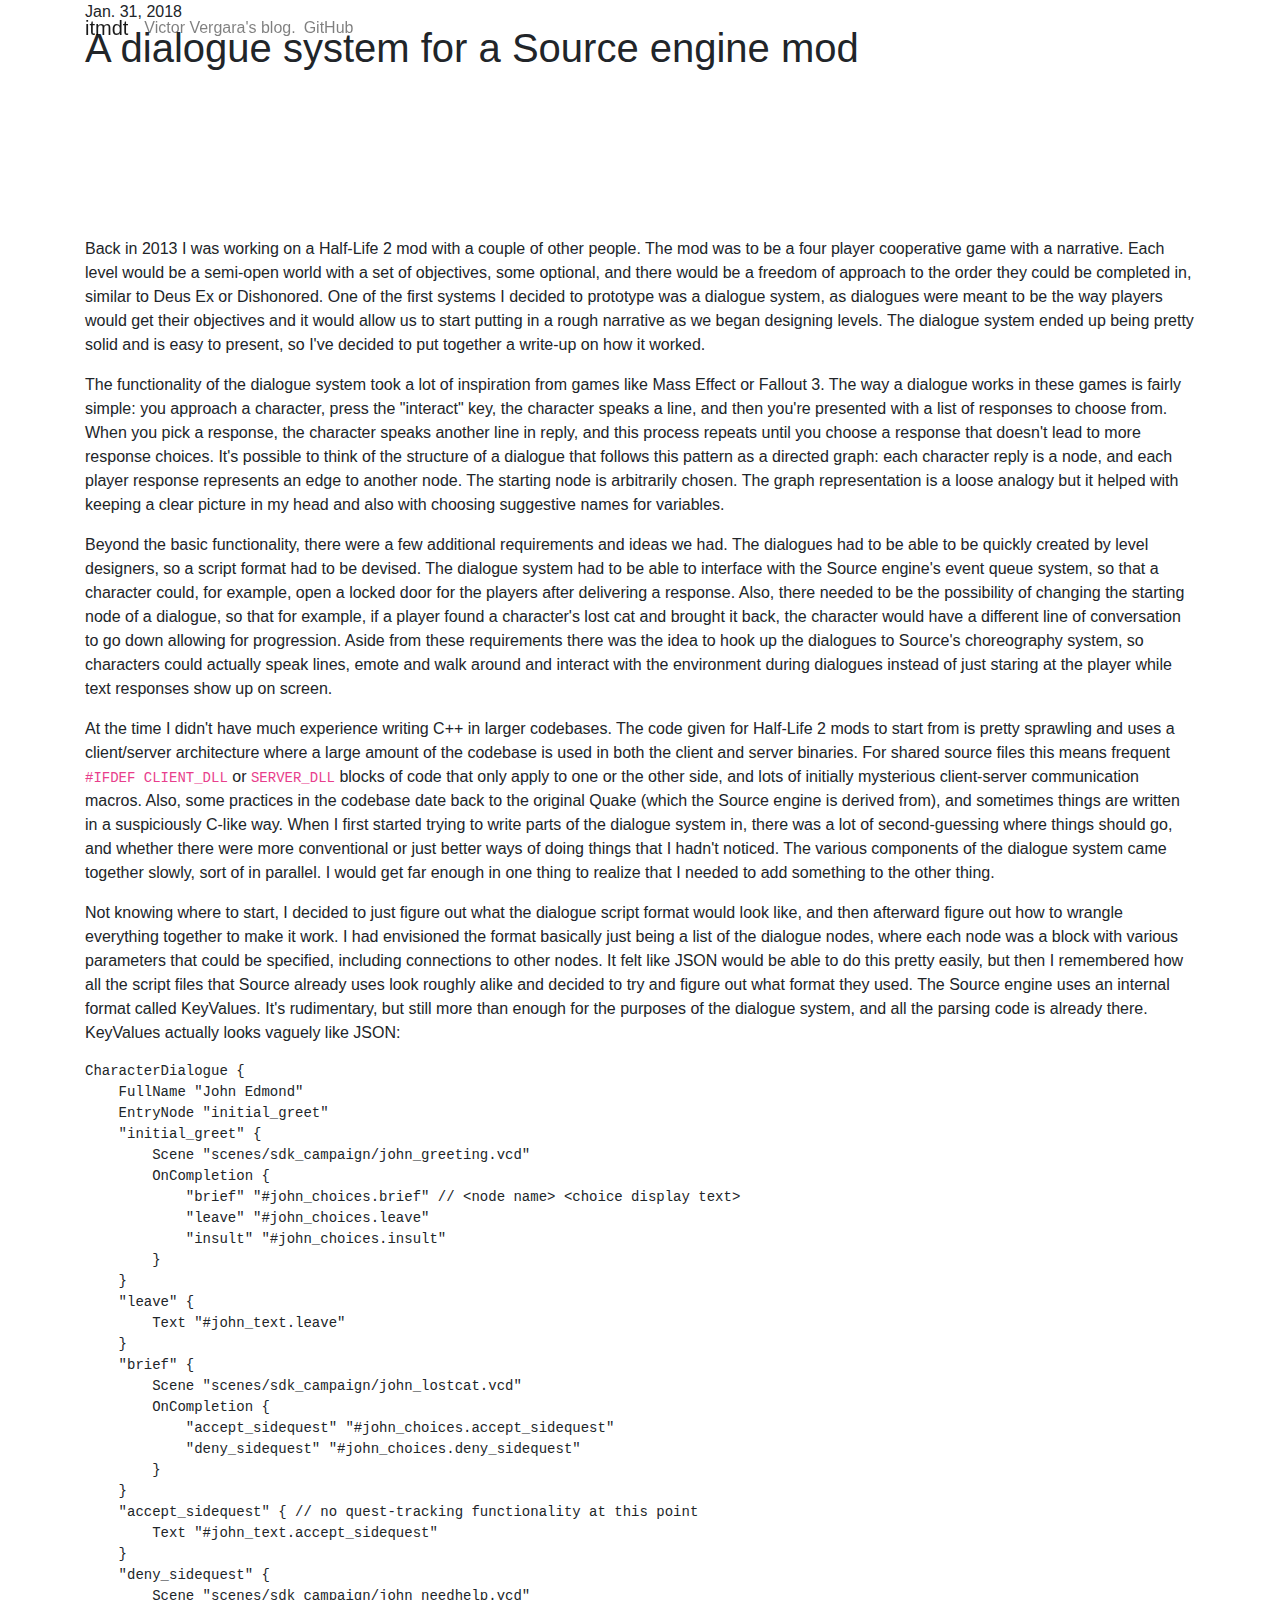
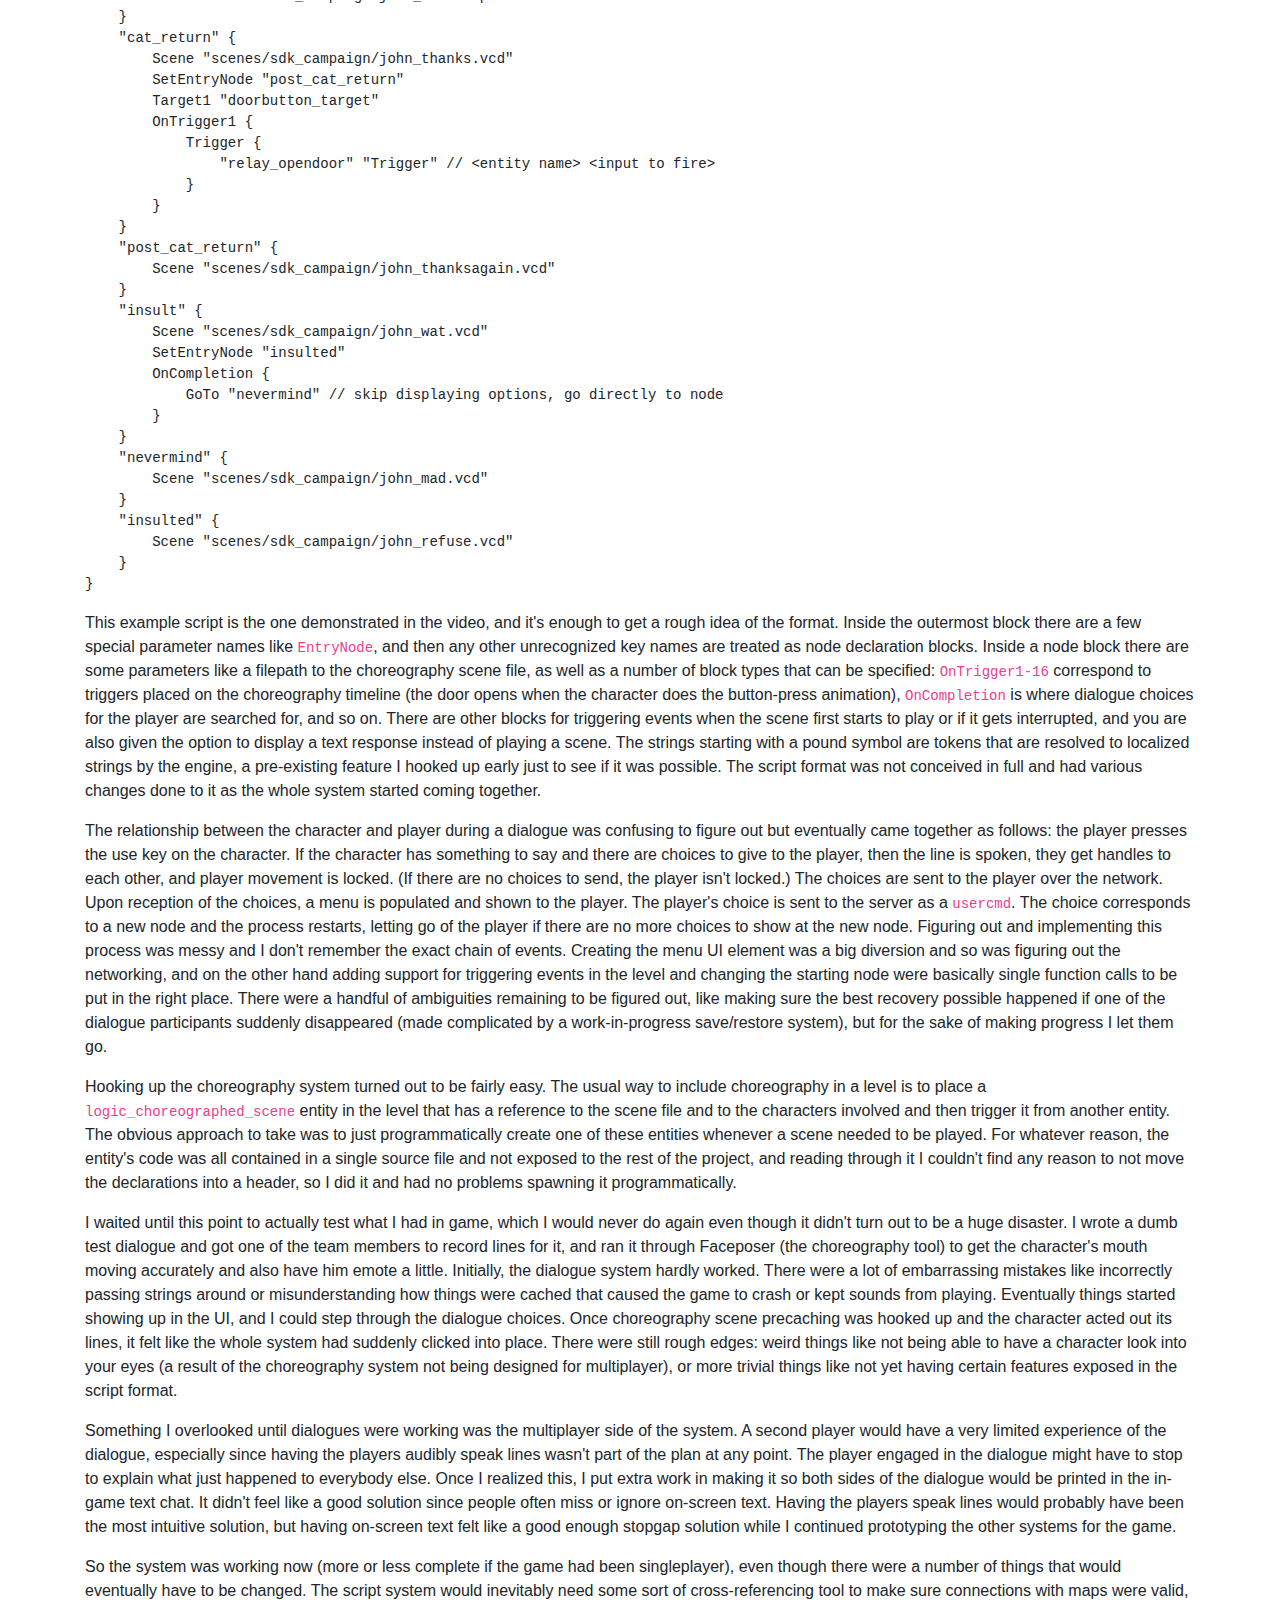
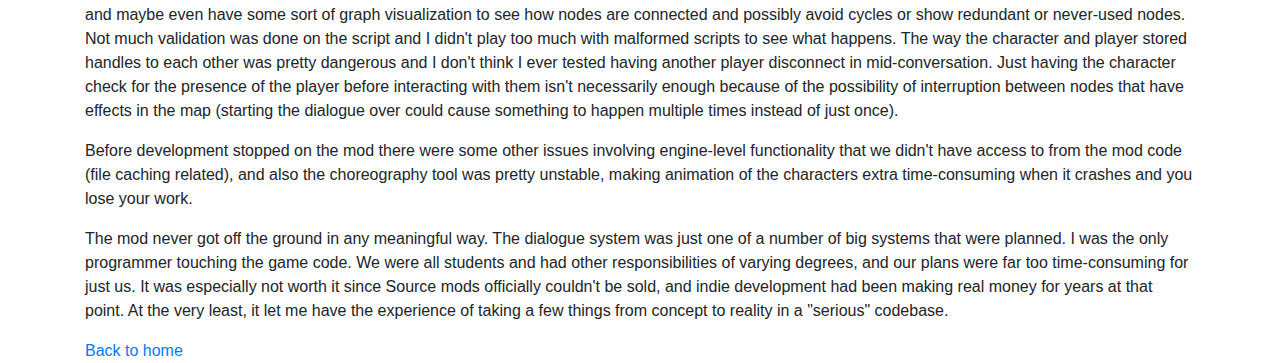
<file: a-dialogue-system-for-a-source-engine-mod.html>
<!DOCTYPE html>
<html lang="english">
    <head>
            <title>A dialogue system for a Source engine mod - itmdt</title>
        <meta charset="utf-8" />
        <meta name="viewport" content="width=device-width, initial-scale=1, shrink-to-fit=no">

        <link rel="stylesheet" href="https://maxcdn.bootstrapcdn.com/bootstrap/4.0.0/css/bootstrap.min.css" integrity="sha384-Gn5384xqQ1aoWXA+058RXPxPg6fy4IWvTNh0E263XmFcJlSAwiGgFAW/dAiS6JXm" crossorigin="anonymous">
        <link rel="stylesheet" type="text/css" href="http://itmdt.org/theme/style.css" />

        <link href="http://itmdt.org/atom.xml" type="application/atom+xml" rel="alternate" title="itmdt Atom Feed" />



    </head>

    <body>
        <nav class="navbar navbar-expand-md fixed-top navbar-light">
            <div class="container">
                <a class="navbar-brand" href="/">itmdt</a>
                <span class="navbar-text">Victor Vergara's blog.</span>
                <button class="navbar-toggler" type="button" data-toggle="collapse" data-target="#navbar">
                    <span class="navbar-toggler-icon"></span>
                </button>
                <div class="collapse navbar-collapse" id="navbar">
                    <ul class="navbar-nav">
                        <li class="nav-item">
                            <a class="nav-link" href="https://github.com/itmdt">GitHub</a>
                        </li>
                    </ul>
                </div>
            </div>
        </nav>
    <div class="container" id="article-header">
        <time class="published" datetime="2018-01-31T17:00:00-07:00">Jan. 31, 2018</time>
        <h1 class="entry-title">A dialogue system for a Source engine mod</h1>
        
    </div>
    <div class="container">
        <div class="youtube">
    <iframe src="https://www.youtube.com/embed/td2hXMTHgvs" allowfullscreen seamless frameborder="0"></iframe>
</div>

<p>Back in 2013 I was working on a Half-Life 2 mod with a couple of other people. The mod was to be a four player cooperative game with a narrative. Each level would be a semi-open world with a set of objectives, some optional, and there would be a freedom of approach to the order they could be completed in, similar to Deus Ex or Dishonored. One of the first systems I decided to prototype was a dialogue system, as dialogues were meant to be the way players would get their objectives and it would allow us to start putting in a rough narrative as we began designing levels. The dialogue system ended up being pretty solid and is easy to present, so I've decided to put together a write-up on how it worked. </p>
<p>The functionality of the dialogue system took a lot of inspiration from games like Mass Effect or Fallout 3. The way a dialogue works in these games is fairly simple: you approach a character, press the "interact" key, the character speaks a line, and then you're presented with a list of responses to choose from. When you pick a response, the character speaks another line in reply, and this process repeats until you choose a response that doesn't lead to more response choices. It's possible to think of the structure of a dialogue that follows this pattern as a directed graph: each character reply is a node, and each player response represents an edge to another node. The starting node is arbitrarily chosen. The graph representation is a loose analogy but it helped with keeping a clear picture in my head and also with choosing suggestive names for variables.</p>
<p>Beyond the basic functionality, there were a few additional requirements and ideas we had. The dialogues had to be able to be quickly created by level designers, so a script format had to be devised. The dialogue system had to be able to interface with the Source engine's event queue system, so that a character could, for example, open a locked door for the players after delivering a response. Also, there needed to be the possibility of changing the starting node of a dialogue, so that for example, if a player found a character's lost cat and brought it back, the character would have a different line of conversation to go down allowing for progression. Aside from these requirements there was the idea to hook up the dialogues to Source's choreography system, so characters could actually speak lines, emote and walk around and interact with the environment during dialogues instead of just staring at the player while text responses show up on screen.</p>
<p>At the time I didn't have much experience writing C++ in larger codebases. The code given for Half-Life 2 mods to start from is pretty sprawling and uses a client/server architecture where a large amount of the codebase is used in both the client and server binaries. For shared source files this means frequent <code>#IFDEF CLIENT_DLL</code> or <code>SERVER_DLL</code> blocks of code that only apply to one or the other side, and lots of initially mysterious client-server communication macros. Also, some practices in the codebase date back to the original Quake (which the Source engine is derived from), and sometimes things are written in a suspiciously C-like way. When I first started trying to write parts of the dialogue system in, there was a lot of second-guessing where things should go, and whether there were more conventional or just better ways of doing things that I hadn't noticed. The various components of the dialogue system came together slowly, sort of in parallel. I would get far enough in one thing to realize that I needed to add something to the other thing.</p>
<p>Not knowing where to start, I decided to just figure out what the dialogue script format would look like, and then afterward figure out how to wrangle everything together to make it work. I had envisioned the format basically just being a list of the dialogue nodes, where each node was a block with various parameters that could be specified, including connections to other nodes. It felt like JSON would be able to do this pretty easily, but then I remembered how all the script files that Source already uses look roughly alike and decided to try and figure out what format they used. The Source engine uses an internal format called KeyValues. It's rudimentary, but still more than enough for the purposes of the dialogue system, and all the parsing code is already there. KeyValues actually looks vaguely like JSON:</p>
<div class="codehilite"><pre><span></span>CharacterDialogue {
    FullName &quot;John Edmond&quot;
    EntryNode &quot;initial_greet&quot;
    &quot;initial_greet&quot; {
        Scene &quot;scenes/sdk_campaign/john_greeting.vcd&quot;
        OnCompletion {
            &quot;brief&quot; &quot;#john_choices.brief&quot; // &lt;node name&gt; &lt;choice display text&gt;
            &quot;leave&quot; &quot;#john_choices.leave&quot;
            &quot;insult&quot; &quot;#john_choices.insult&quot;
        }
    }
    &quot;leave&quot; {
        Text &quot;#john_text.leave&quot;
    }
    &quot;brief&quot; {
        Scene &quot;scenes/sdk_campaign/john_lostcat.vcd&quot;
        OnCompletion {
            &quot;accept_sidequest&quot; &quot;#john_choices.accept_sidequest&quot;
            &quot;deny_sidequest&quot; &quot;#john_choices.deny_sidequest&quot;
        }
    }
    &quot;accept_sidequest&quot; { // no quest-tracking functionality at this point
        Text &quot;#john_text.accept_sidequest&quot;
    }
    &quot;deny_sidequest&quot; {
        Scene &quot;scenes/sdk_campaign/john_needhelp.vcd&quot;
    }
    &quot;cat_return&quot; {
        Scene &quot;scenes/sdk_campaign/john_thanks.vcd&quot;
        SetEntryNode &quot;post_cat_return&quot;
        Target1 &quot;doorbutton_target&quot;
        OnTrigger1 {
            Trigger {
                &quot;relay_opendoor&quot; &quot;Trigger&quot; // &lt;entity name&gt; &lt;input to fire&gt;
            }
        }
    }
    &quot;post_cat_return&quot; {
        Scene &quot;scenes/sdk_campaign/john_thanksagain.vcd&quot;
    }
    &quot;insult&quot; {
        Scene &quot;scenes/sdk_campaign/john_wat.vcd&quot;
        SetEntryNode &quot;insulted&quot;
        OnCompletion {
            GoTo &quot;nevermind&quot; // skip displaying options, go directly to node
        }
    }
    &quot;nevermind&quot; {
        Scene &quot;scenes/sdk_campaign/john_mad.vcd&quot;
    }
    &quot;insulted&quot; {
        Scene &quot;scenes/sdk_campaign/john_refuse.vcd&quot;
    }
}
</pre></div>


<p>This example script is the one demonstrated in the video, and it's enough to get a rough idea of the format. Inside the outermost block there are a few special parameter names like <code>EntryNode</code>, and then any other unrecognized key names are treated as node declaration blocks. Inside a node block there are some parameters like a filepath to the choreography scene file, as well as a number of block types that can be specified: <code>OnTrigger1-16</code> correspond to triggers placed on the choreography timeline (the door opens when the character does the button-press animation), <code>OnCompletion</code> is where dialogue choices for the player are searched for, and so on. There are other blocks for triggering events when the scene first starts to play or if it gets interrupted, and you are also given the option to display a text response instead of playing a scene. The strings starting with a pound symbol are tokens that are resolved to localized strings by the engine, a pre-existing feature I hooked up early just to see if it was possible. The script format was not conceived in full and had various changes done to it as the whole system started coming together.</p>
<p>The relationship between the character and player during a dialogue was confusing to figure out but eventually came together as follows: the player presses the use key on the character. If the character has something to say and there are choices to give to the player, then the line is spoken, they get handles to each other, and player movement is locked. (If there are no choices to send, the player isn't locked.) The choices are sent to the player over the network. Upon reception of the choices, a menu is populated and shown to the player. The player's choice is sent to the server as a <code>usercmd</code>. The choice corresponds to a new node and the process restarts, letting go of the player if there are no more choices to show at the new node. Figuring out and implementing this process was messy and I don't remember the exact chain of events. Creating the menu UI element was a big diversion and so was figuring out the networking, and on the other hand adding support for triggering events in the level and changing the starting node were basically single function calls to be put in the right place. There were a handful of ambiguities remaining to be figured out, like making sure the best recovery possible happened if one of the dialogue participants suddenly disappeared (made complicated by a work-in-progress save/restore system), but for the sake of making progress I let them go.</p>
<p>Hooking up the choreography system turned out to be fairly easy. The usual way to include choreography in a level is to place a <code>logic_choreographed_scene</code> entity in the level that has a reference to the scene file and to the characters involved and then trigger it from another entity. The obvious approach to take was to just programmatically create one of these entities whenever a scene needed to be played. For whatever reason, the entity's code was all contained in a single source file and not exposed to the rest of the project, and reading through it I couldn't find any reason to not move the declarations into a header, so I did it and had no problems spawning it programmatically.</p>
<p>I waited until this point to actually test what I had in game, which I would never do again even though it didn't turn out to be a huge disaster. I wrote a dumb test dialogue and got one of the team members to record lines for it, and ran it through Faceposer (the choreography tool) to get the character's mouth moving accurately and also have him emote a little. Initially, the dialogue system hardly worked. There were a lot of embarrassing mistakes like incorrectly passing strings around or misunderstanding how things were cached that caused the game to crash or kept sounds from playing. Eventually things started showing up in the UI, and I could step through the dialogue choices. Once choreography scene precaching was hooked up and the character acted out its lines, it felt like the whole system had suddenly clicked into place. There were still rough edges: weird things like not being able to have a character look into your eyes (a result of the choreography system not being designed for multiplayer), or more trivial things like not yet having certain features exposed in the script format.</p>
<p>Something I overlooked until dialogues were working was the multiplayer side of the system. A second player would have a very limited experience of the dialogue, especially since having the players audibly speak lines wasn't part of the plan at any point. The player engaged in the dialogue might have to stop to explain what just happened to everybody else. Once I realized this, I put extra work in making it so both sides of the dialogue would be printed in the in-game text chat. It didn't feel like a good solution since people often miss or ignore on-screen text. Having the players speak lines would probably have been the most intuitive solution, but having on-screen text felt like a good enough stopgap solution while I continued prototyping the other systems for the game.</p>
<p>So the system was working now (more or less complete if the game had been singleplayer), even though there were a number of things that would eventually have to be changed. The script system would inevitably need some sort of cross-referencing tool to make sure connections with maps were valid, and maybe even have some sort of graph visualization to see how nodes are connected and possibly avoid cycles or show redundant or never-used nodes. Not much validation was done on the script and I didn't play too much with malformed scripts to see what happens. The way the character and player stored handles to each other was pretty dangerous and I don't think I ever tested having another player disconnect in mid-conversation. Just having the character check for the presence of the player before interacting with them isn't necessarily enough because of the possibility of interruption between nodes that have effects in the map (starting the dialogue over could cause something to happen multiple times instead of just once).</p>
<p>Before development stopped on the mod there were some other issues involving engine-level functionality that we didn't have access to from the mod code (file caching related), and also the choreography tool was pretty unstable, making animation of the characters extra time-consuming when it crashes and you lose your work.</p>
<p>The mod never got off the ground in any meaningful way. The dialogue system was just one of a number of big systems that were planned. I was the only programmer touching the game code. We were all students and had other responsibilities of varying degrees, and our plans were far too time-consuming for just us. It was especially not worth it since Source mods officially couldn't be sold, and indie development had been making real money for years at that point. At the very least, it let me have the experience of taking a few things from concept to reality in a "serious" codebase.</p>
    </div>
    <div class="container">
        <a href="/">Back to home</a>
    </div>
        <script src="https://code.jquery.com/jquery-3.2.1.slim.min.js" integrity="sha384-KJ3o2DKtIkvYIK3UENzmM7KCkRr/rE9/Qpg6aAZGJwFDMVNA/GpGFF93hXpG5KkN" crossorigin="anonymous"></script>
        <script src="https://cdnjs.cloudflare.com/ajax/libs/popper.js/1.12.9/umd/popper.min.js" integrity="sha384-ApNbgh9B+Y1QKtv3Rn7W3mgPxhU9K/ScQsAP7hUibX39j7fakFPskvXusvfa0b4Q" crossorigin="anonymous"></script>
        <script src="https://maxcdn.bootstrapcdn.com/bootstrap/4.0.0/js/bootstrap.min.js" integrity="sha384-JZR6Spejh4U02d8jOt6vLEHfe/JQGiRRSQQxSfFWpi1MquVdAyjUar5+76PVCmYl" crossorigin="anonymous"></script>
    </body>
</html>
</file>
